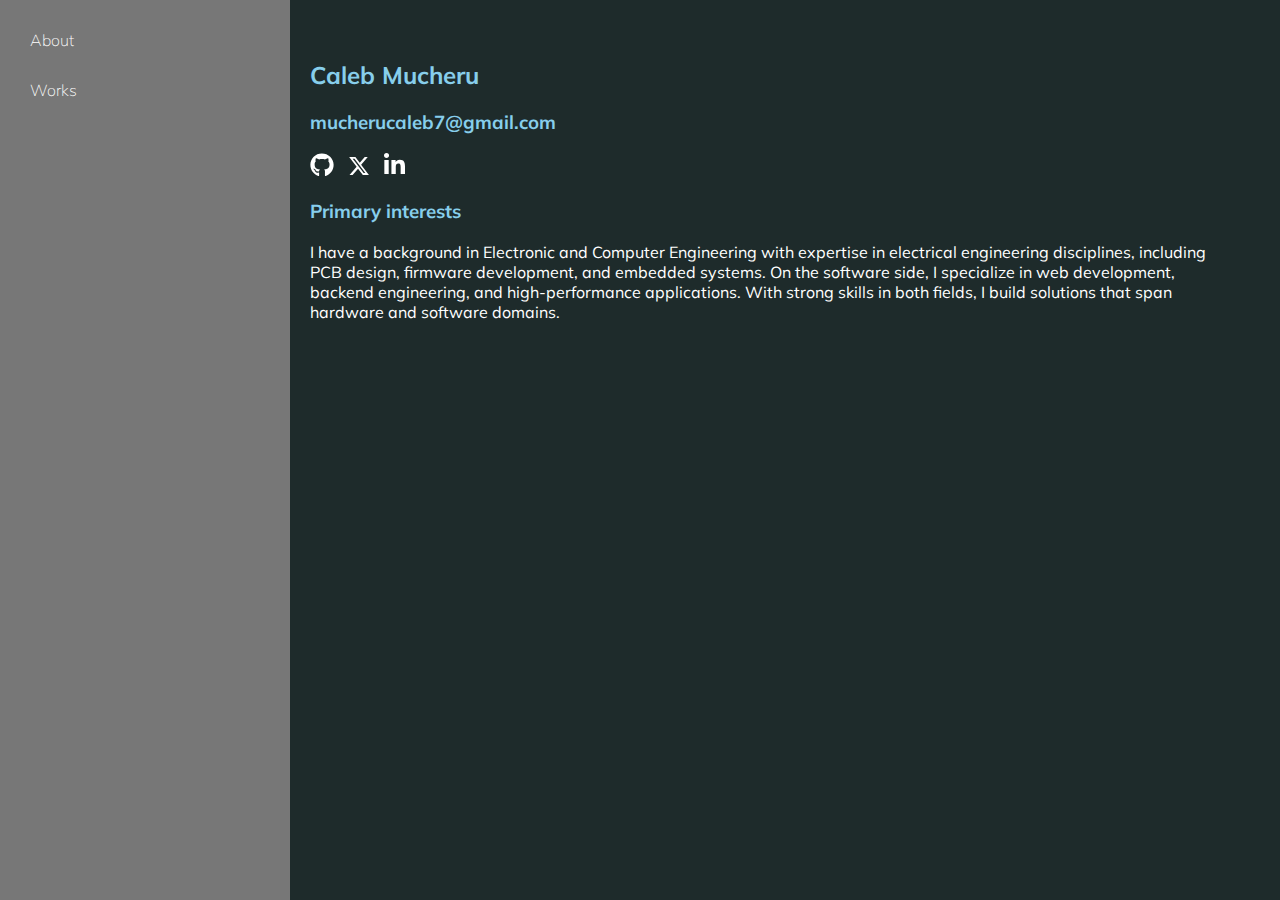
<file: index.html>
<!DOCTYPE html>
<html lang="en">
  <head>
    <meta charset="UTF-8" />
    <meta name="viewport" content="width=device-width, initial-scale=1.0" />
    <title>Caleb Mucheru</title>
    <link rel="icon" type="image/svg+xml" href="/assets/c-1.svg" />

    <link
      href="https://fonts.googleapis.com/css2?family=Mulish:wght@200&display=swap"
      rel="stylesheet"
    />
    <link rel="stylesheet" href="styles/style.css" />
  </head>
  <body>
    <div class="container">
      <!-- Left Panel Navigation -->
      <div class="left-panel">
        <a href="javascript:void(0);" onclick="showSection('about')">About</a>
        <a href="javascript:void(0);" onclick="showSection('softwares')"
          >Works</a
        >
        <!--         <a href="javascript:void(0);" onclick="showSection('books')">Books</a>
        <a href="javascript:void(0);" onclick="showSection('papers')">Papers</a>
        <a href="javascript:void(0);" onclick="showSection('essays')">Essays</a>
        <a href="javascript:void(0);" onclick="showSection('talks')">Talks</a> -->
      </div>

      <!-- Main Content Area -->
      <div class="main-content">
        <section id="about" class="active">
          <h2>Caleb Mucheru</h2>
          <h3>mucherucaleb7@gmail.com</h3>
          <div class="social-icons">
            <a href="https://github.com/cmucheru">
              <svg
                xmlns="http://www.w3.org/2000/svg"
                viewBox="0 0 496 512"
                width="24"
                height="24"
                fill="white"
              >
                <!--!Font Awesome Free 6.7.1 by @fontawesome - https://fontawesome.com License - https://fontawesome.com/license/free Copyright 2024 Fonticons, Inc.-->
                <path
                  d="M165.9 397.4c0 2-2.3 3.6-5.2 3.6-3.3 .3-5.6-1.3-5.6-3.6 0-2 2.3-3.6 5.2-3.6 3-.3 5.6 1.3 5.6 3.6zm-31.1-4.5c-.7 2 1.3 4.3 4.3 4.9 2.6 1 5.6 0 6.2-2s-1.3-4.3-4.3-5.2c-2.6-.7-5.5 .3-6.2 2.3zm44.2-1.7c-2.9 .7-4.9 2.6-4.6 4.9 .3 2 2.9 3.3 5.9 2.6 2.9-.7 4.9-2.6 4.6-4.6-.3-1.9-3-3.2-5.9-2.9zM244.8 8C106.1 8 0 113.3 0 252c0 110.9 69.8 205.8 169.5 239.2 12.8 2.3 17.3-5.6 17.3-12.1 0-6.2-.3-40.4-.3-61.4 0 0-70 15-84.7-29.8 0 0-11.4-29.1-27.8-36.6 0 0-22.9-15.7 1.6-15.4 0 0 24.9 2 38.6 25.8 21.9 38.6 58.6 27.5 72.9 20.9 2.3-16 8.8-27.1 16-33.7-55.9-6.2-112.3-14.3-112.3-110.5 0-27.5 7.6-41.3 23.6-58.9-2.6-6.5-11.1-33.3 2.6-67.9 20.9-6.5 69 27 69 27 20-5.6 41.5-8.5 62.8-8.5s42.8 2.9 62.8 8.5c0 0 48.1-33.6 69-27 13.7 34.7 5.2 61.4 2.6 67.9 16 17.7 25.8 31.5 25.8 58.9 0 96.5-58.9 104.2-114.8 110.5 9.2 7.9 17 22.9 17 46.4 0 33.7-.3 75.4-.3 83.6 0 6.5 4.6 14.4 17.3 12.1C428.2 457.8 496 362.9 496 252 496 113.3 383.5 8 244.8 8zM97.2 352.9c-1.3 1-1 3.3 .7 5.2 1.6 1.6 3.9 2.3 5.2 1 1.3-1 1-3.3-.7-5.2-1.6-1.6-3.9-2.3-5.2-1zm-10.8-8.1c-.7 1.3 .3 2.9 2.3 3.9 1.6 1 3.6 .7 4.3-.7 .7-1.3-.3-2.9-2.3-3.9-2-.6-3.6-.3-4.3 .7zm32.4 35.6c-1.6 1.3-1 4.3 1.3 6.2 2.3 2.3 5.2 2.6 6.5 1 1.3-1.3 .7-4.3-1.3-6.2-2.2-2.3-5.2-2.6-6.5-1zm-11.4-14.7c-1.6 1-1.6 3.6 0 5.9 1.6 2.3 4.3 3.3 5.6 2.3 1.6-1.3 1.6-3.9 0-6.2-1.4-2.3-4-3.3-5.6-2z"
                />
              </svg>
            </a>
            <a href="https://x.com/MucheruCaleb">
              <svg
                xmlns="http://www.w3.org/2000/svg"
                viewBox="0 0 512 512"
                width="22"
                height="22"
                fill="white"
              >
                <!--!Font Awesome Free 6.7.1 by @fontawesome - https://fontawesome.com License - https://fontawesome.com/license/free Copyright 2024 Fonticons, Inc.-->
                <path
                  d="M389.2 48h70.6L305.6 224.2 487 464H345L233.7 318.6 106.5 464H35.8L200.7 275.5 26.8 48H172.4L272.9 180.9 389.2 48zM364.4 421.8h39.1L151.1 88h-42L364.4 421.8z"
                />
              </svg>
            </a>
            <a href="https://www.linkedin.com/in/caleb-mucheru/">
              <svg
                xmlns="http://www.w3.org/2000/svg"
                viewBox="0 0 512 512"
                width="24"
                height="24"
                fill="white"
              >
                <!--!Font Awesome Free 6.7.1 by @fontawesome - https://fontawesome.com License - https://fontawesome.com/license/free Copyright 2024 Fonticons, Inc.-->
                <path
                  d="M100.3 448H7.4V148.9h92.9zM53.8 108.1C24.1 108.1 0 83.5 0 53.8a53.8 53.8 0 0 1 107.6 0c0 29.7-24.1 54.3-53.8 54.3zM447.9 448h-92.7V302.4c0-34.7-.7-79.2-48.3-79.2-48.3 0-55.7 37.7-55.7 76.7V448h-92.8V148.9h89.1v40.8h1.3c12.4-23.5 42.7-48.3 87.9-48.3 94 0 111.3 61.9 111.3 142.3V448z"
                />
              </svg>
            </a>
          </div>
          <!--           <p>Software engineer</p> -->
          <h3>Primary interests</h3>
          <p>
            I have a background in Electronic and Computer Engineering with
            expertise in electrical engineering disciplines, including PCB
            design, firmware development, and embedded systems. On the software
            side, I specialize in web development, backend engineering, and
            high-performance applications. With strong skills in both fields, I
            build solutions that span hardware and software domains.
          </p>
        </section>

        <section id="softwares">
          <h2>Works</h2>
          <h3>Apache AGE</h3>
          <p>
            - An open-source PostgreSQL extension for adding vector-based
            database functionality to PostgreSQL. Written in C programming
            language.
          </p>
          <p>2023-2024</p>
          <a href="https://age.apache.org/">
            <img src="assets/link.svg" />
            age.apache.org</a>
          <h3>AGE Viewer</h3>
          <p>
            - An open-source web GUI for Apache AGE written in ReactJS and
            NodeJS.
          </p>
          <p>2023-2024</p>
          <a href="https://age.apache.org/">
            <img src="assets/link.svg" />
            age.apache.org
          </a>
          <h3>Open Client C++ Library</h3>
          <p>
            - An open-source library for integrating applications written in C++
            with AgensSQL.
          </p>
          <p>2023-2024</p>
          <a href="https://github.com/bitnine-oss/agens-sql"
            >
            <img src="assets/link.svg" />
            https://github.com/bitnine-oss/agens-sql</a
          >
          <h3>Open Client Library</h3>
          <p>
            -An open-source library for integrating applications with AgensSQL
            written in C programming language.
          </p>
          <a href="https://github.com/bitnine-oss/agens-sql">
            <img src="assets/link.svg" />
            github.com/bitnine-oss/agens-sql</a
          >
          <p>2023-2024</p>
          <h3>N-2 and N-3 Avionics Board</h3>
          <p>
            Model rocket avionics board designed for N-2 and N-3 model rockets
            Printed Circuit Boards.
          </p>
          <a href="https://nakujaproject.com">
            <img src="assets/link.svg" />
            Nakuja Project</a>
          <h3>N-3 and N-2 Firmware</h3>
          <p>
            -Model rocket firmware developed for Nakuja Project. Written in C
            and C++ programming languages.
          </p>

          <p>2021-2022</p>
          <a href="https://nakujaproject.com">
            <img src="assets/link.svg" />
            Nakuja Project</a>

          <h3>N-3 and N-2 Web GUI</h3>
          <p>
            - Model rocket web GUI developed for Nakuja Project written in
            ReactJS and NodeJS.
          </p>
          <p>2021-2022</p>
          <a href="https://nakujaproject.com">
            <img src="assets/link.svg" />
            Nakuja Project</a>
        </section>

    
    
      </div>
    </div>

    <script src="scripts/script.js"></script>
  </body>
</html>
</file>
<file: styles/style.css>
/* General Reset */
body {
  font-family: "Mulish", sans-serif;
  margin: 0;
  padding: 0;
  background-color: var(--background-color, #f4f4f4);
  color: var(--primary-color, #333);
}

/* Container */
.container {
  display: flex;
  min-height: 100vh;
}

/* Left Panel Navigation */
.left-panel {
  width: 250px;
  background-color: var(--secondary-color, #777);
  padding: 20px;
  position: fixed;
  height: 100%;
  overflow-y: auto;
  transition: transform 0.3s ease-in-out;
}

.left-panel a {
  display: block;
  color: white;
  text-decoration: none;
  padding: 10px;
  margin-bottom: 10px;
  font-weight: 200;
}

.left-panel a.active {
  font-weight: bold;
  color: #007bff;
  text-decoration: underline;
}

.left-panel a:hover {
  background-color: var(--primary-color, rgb(30, 43, 43));
}

/* Main Content */
.main-content {
  margin-left: 270px;
  padding: 40px;
  flex: 1;
  background-color: rgb(30, 43, 43);
  color: white;
}

/* Sections */
section {
  display: none;
}
h2,h3{
  color: skyblue;
}
a {
  color: skyblue;
  text-decoration: none;
}

section.active {
  display: block;
}

/* Profile Picture */
.profile-pic {
  width: 150px;
  height: auto;
  border-radius: 50%;
  margin-bottom: 10px;
}

/* Social Icons */
.social-icons a {
  margin-right: 10px;
  height: 50px;
}

/* Mobile Responsive */
@media screen and (max-width: 768px) {
  .container {
    flex-direction: column;
  }

  .left-panel {
    width: 100%;
    height: auto;
    position: relative;
    padding: 10px;
    text-align: center;
  }

  .left-panel a {
    display: inline-block;
    margin: 5px;
  }

  .main-content {
    margin-left: 0;
    padding: 20px;
  }

  .profile-pic {
    width: 100px;
  }

  h2 {
    font-size: 1.5rem;
  }

  h3 {
    font-size: 1rem;
  }
}

/* Extra Small Screens */
@media screen and (max-width: 480px) {
  .left-panel {
    text-align: center;
    padding: 5px;
  }

  .left-panel a {
    font-size: 14px;
    padding: 5px;
  }

  .profile-pic {
    width: 80px;
  }

  h2 {
    font-size: 1.3rem;
  }

  h3 {
    font-size: 0.9rem;
  }

  .main-content {
    padding: 10px;
  }
}
</file>
